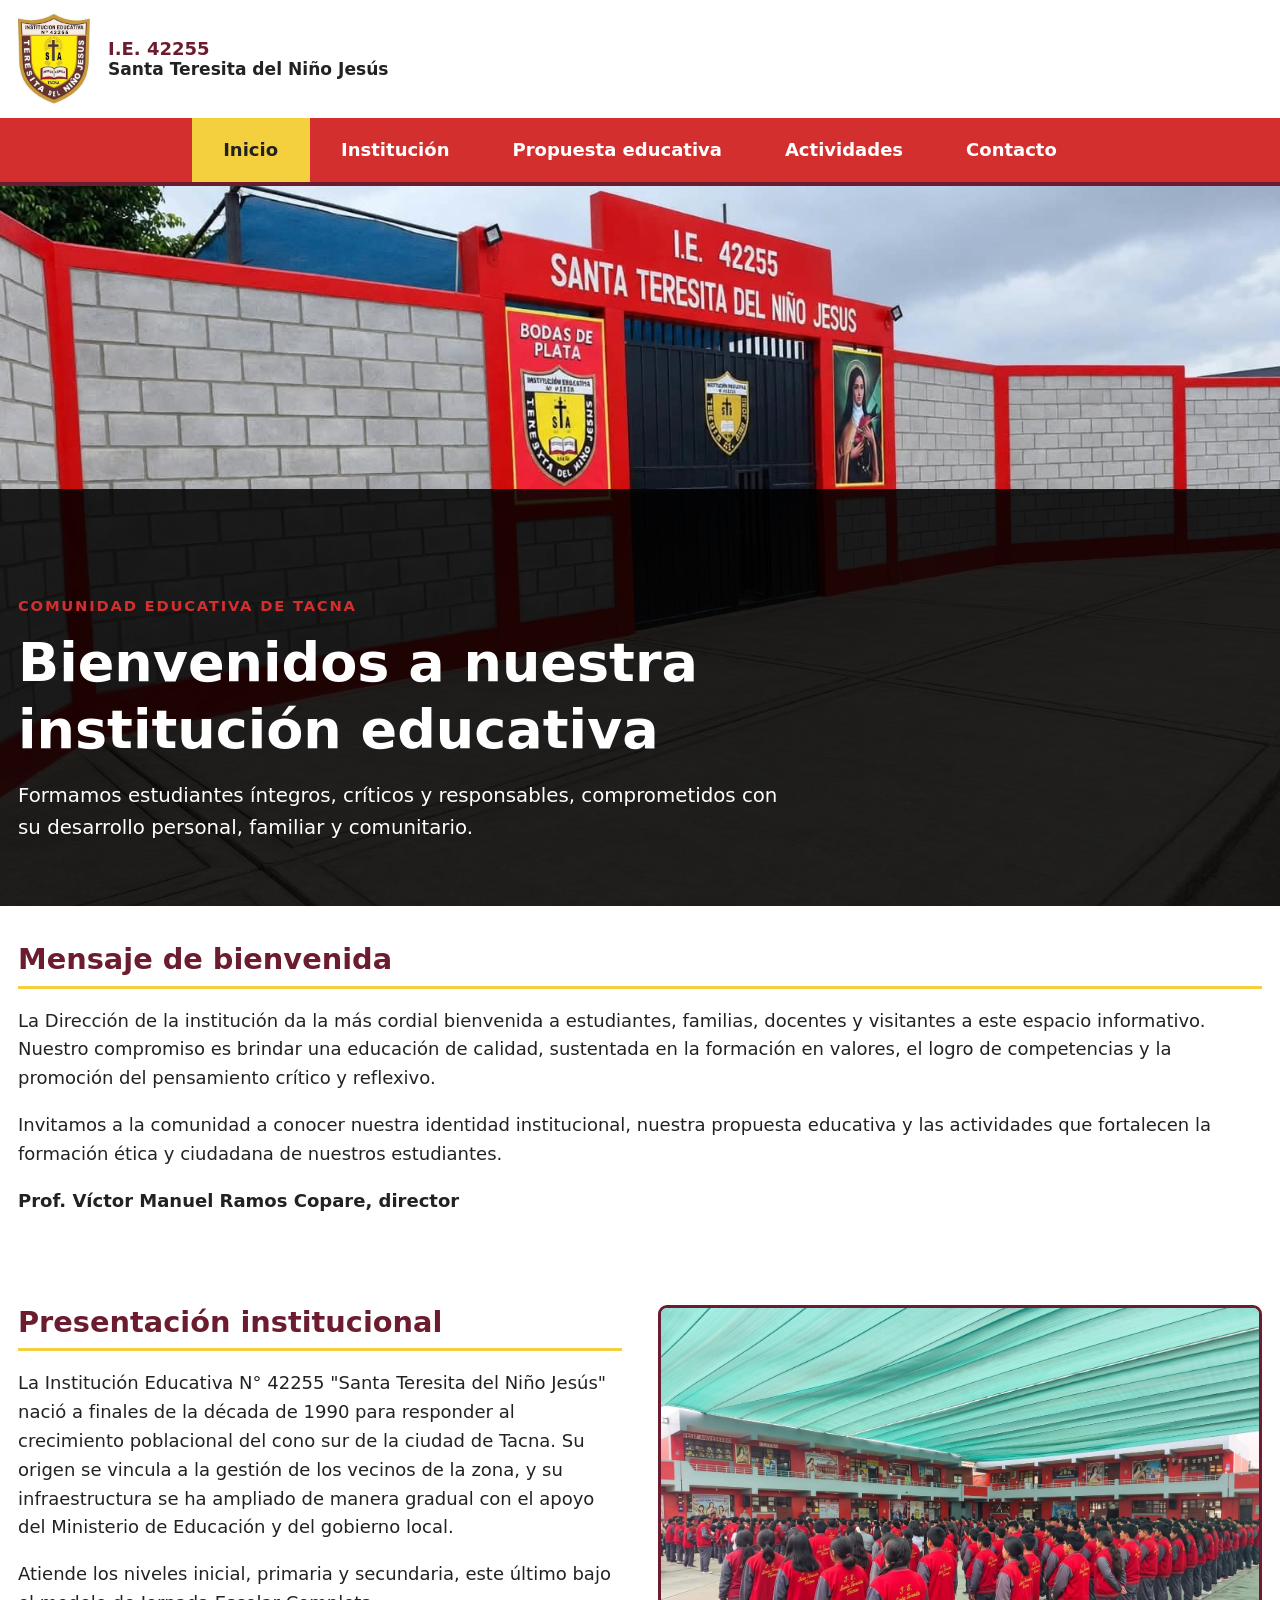
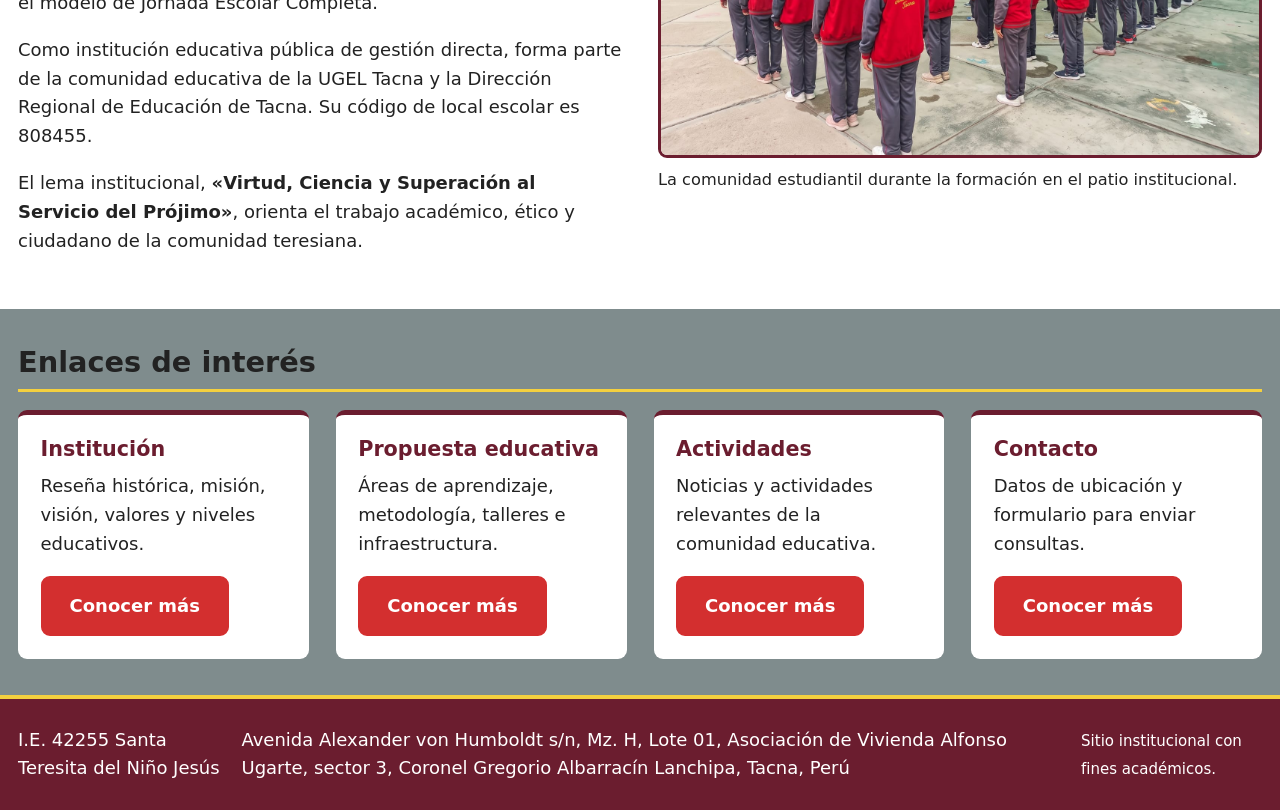
<file: index.html>
<!DOCTYPE html>
<html lang="es">
<head>
  <meta charset="utf-8">
  <meta name="viewport" content="width=device-width, initial-scale=1">
  <meta name="description" content="I.E. 42255 Santa Teresita del Niño Jesús">
  <title>I.E. 42255 Santa Teresita del Niño Jesús</title>
  <link rel="stylesheet" href="estilo.css">
</head>
<body>
  <a class="enlace-salto" href="#contenido">Saltar al contenido principal</a>
  <header class="cabecera">
    <div class="marca">
      <img src="img/insignia.jpg" alt="Insignia de la I.E. 42255 Santa Teresita del Niño Jesús" width="64" height="64">
      <p class="nombre-sitio">I.E. 42255 <span>Santa Teresita del Niño Jesús</span></p>
    </div>
    <nav aria-label="Navegación principal">
      <ul class="menu">
        <li><a href="index.html" aria-current="page">Inicio</a></li>
        <li><a href="institucion.html">Institución</a></li>
        <li><a href="propuesta.html">Propuesta educativa</a></li>
        <li><a href="actividades.html">Actividades</a></li>
        <li><a href="contacto.html">Contacto</a></li>
      </ul>
    </nav>
  </header>
  <main id="contenido">
    <section class="hero-institucional" aria-labelledby="titulo-bienvenida">
      <div class="hero-institucional__contenido">
        <p class="hero-institucional__subtitulo">COMUNIDAD EDUCATIVA DE TACNA</p>
        <h1 id="titulo-bienvenida">Bienvenidos a nuestra institución educativa</h1>
        <p class="hero-institucional__descripcion">Formamos estudiantes íntegros, críticos y responsables, comprometidos con su desarrollo personal, familiar y comunitario.</p>
      </div>
    </section>

    <section class="contenedor" aria-labelledby="titulo-mensaje">
      <h2 id="titulo-mensaje">Mensaje de bienvenida</h2>
      <p>La Dirección de la institución da la más cordial bienvenida a estudiantes, familias, docentes y visitantes a este espacio informativo. Nuestro compromiso es brindar una educación de calidad, sustentada en la formación en valores, el logro de competencias y la promoción del pensamiento crítico y reflexivo.</p>
      <p>Invitamos a la comunidad a conocer nuestra identidad institucional, nuestra propuesta educativa y las actividades que fortalecen la formación ética y ciudadana de nuestros estudiantes.</p>
      <p><strong>Prof. Víctor Manuel Ramos Copare, director</strong></p>
    </section>

    <section class="contenedor dos-columnas" aria-labelledby="titulo-presentacion">
      <article>
        <h2 id="titulo-presentacion">Presentación institucional</h2>
        <p>La Institución Educativa N° 42255 "Santa Teresita del Niño Jesús" nació a finales de la década de 1990 para responder al crecimiento poblacional del cono sur de la ciudad de Tacna. Su origen se vincula a la gestión de los vecinos de la zona, y su infraestructura se ha ampliado de manera gradual con el apoyo del Ministerio de Educación y del gobierno local.</p>
        <p>Atiende los niveles inicial, primaria y secundaria, este último bajo el modelo de Jornada Escolar Completa.</p>
        <p>Como institución educativa pública de gestión directa, forma parte de la comunidad educativa de la UGEL Tacna y la Dirección Regional de Educación de Tacna. Su código de local escolar es 808455.</p>
        <p>El lema institucional, <strong>«Virtud, Ciencia y Superación al Servicio del Prójimo»</strong>, orienta el trabajo académico, ético y ciudadano de la comunidad teresiana.</p>
      </article>
      <figure>
        <img src="img/estudiantes-formacion-patio.jpg" alt="Estudiantes de la institución en formación general en el patio escolar">
        <figcaption>La comunidad estudiantil durante la formación en el patio institucional.</figcaption>
      </figure>
    </section>

    <section class="seccion-alterna" aria-labelledby="titulo-accesos">
      <div class="contenedor">
        <h2 id="titulo-accesos">Enlaces de interés</h2>
        <div class="tarjetas">
          <article class="tarjeta">
            <h3>Institución</h3>
            <p>Reseña histórica, misión, visión, valores y niveles educativos.</p>
            <a class="boton" href="institucion.html">Conocer más</a>
          </article>
          <article class="tarjeta">
            <h3>Propuesta educativa</h3>
            <p>Áreas de aprendizaje, metodología, talleres e infraestructura.</p>
            <a class="boton" href="propuesta.html">Conocer más</a>
          </article>
          <article class="tarjeta">
            <h3>Actividades</h3>
            <p>Noticias y actividades relevantes de la comunidad educativa.</p>
            <a class="boton" href="actividades.html">Conocer más</a>
          </article>
          <article class="tarjeta">
            <h3>Contacto</h3>
            <p>Datos de ubicación y formulario para enviar consultas.</p>
            <a class="boton" href="contacto.html">Conocer más</a>
          </article>
        </div>
      </div>
    </section>
  </main>
  <footer class="pie">
    <div class="pie-contenido">
      <p>I.E. 42255 Santa Teresita del Niño Jesús</p>
      <address>Avenida Alexander von Humboldt s/n, Mz. H, Lote 01, Asociación de Vivienda Alfonso Ugarte, sector 3, Coronel Gregorio Albarracín Lanchipa, Tacna, Perú</address>
      <p><small>Sitio institucional con fines académicos.</small></p>
    </div>
  </footer>
</body>
</html>
</file>
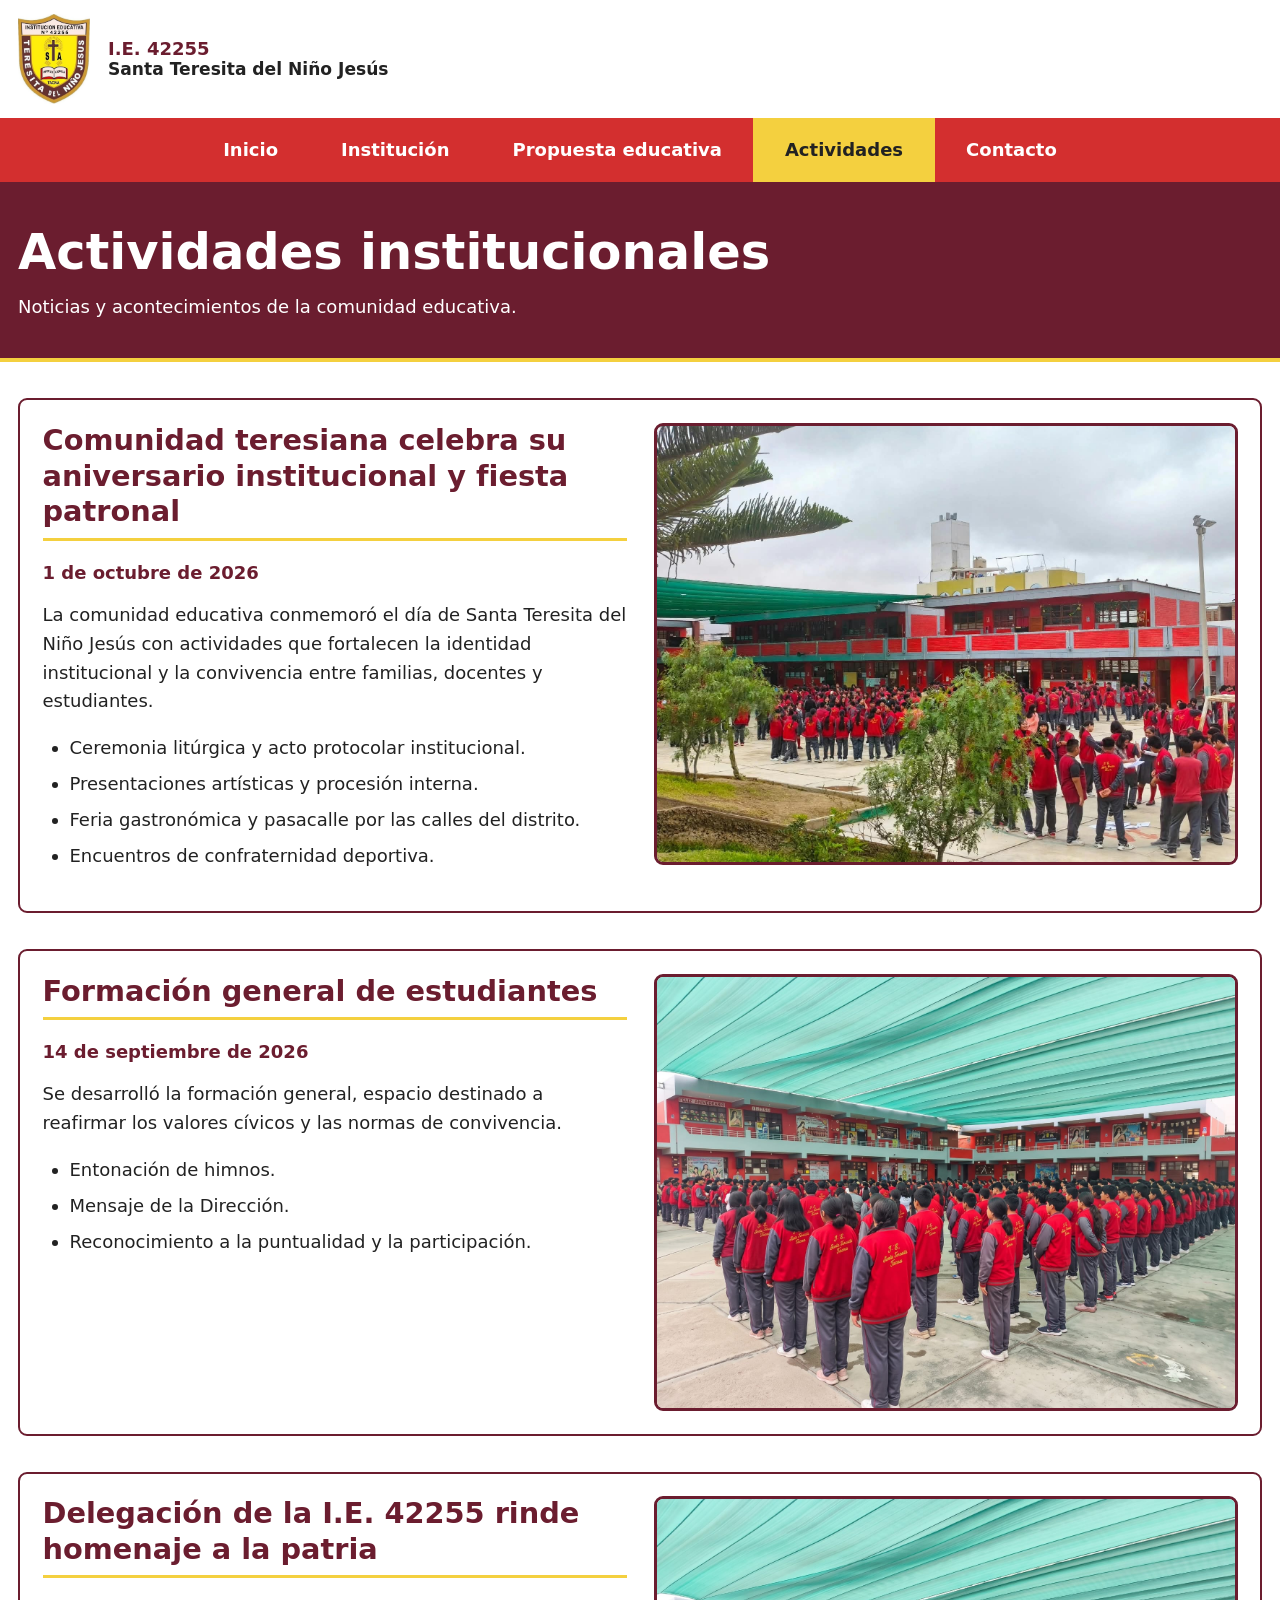
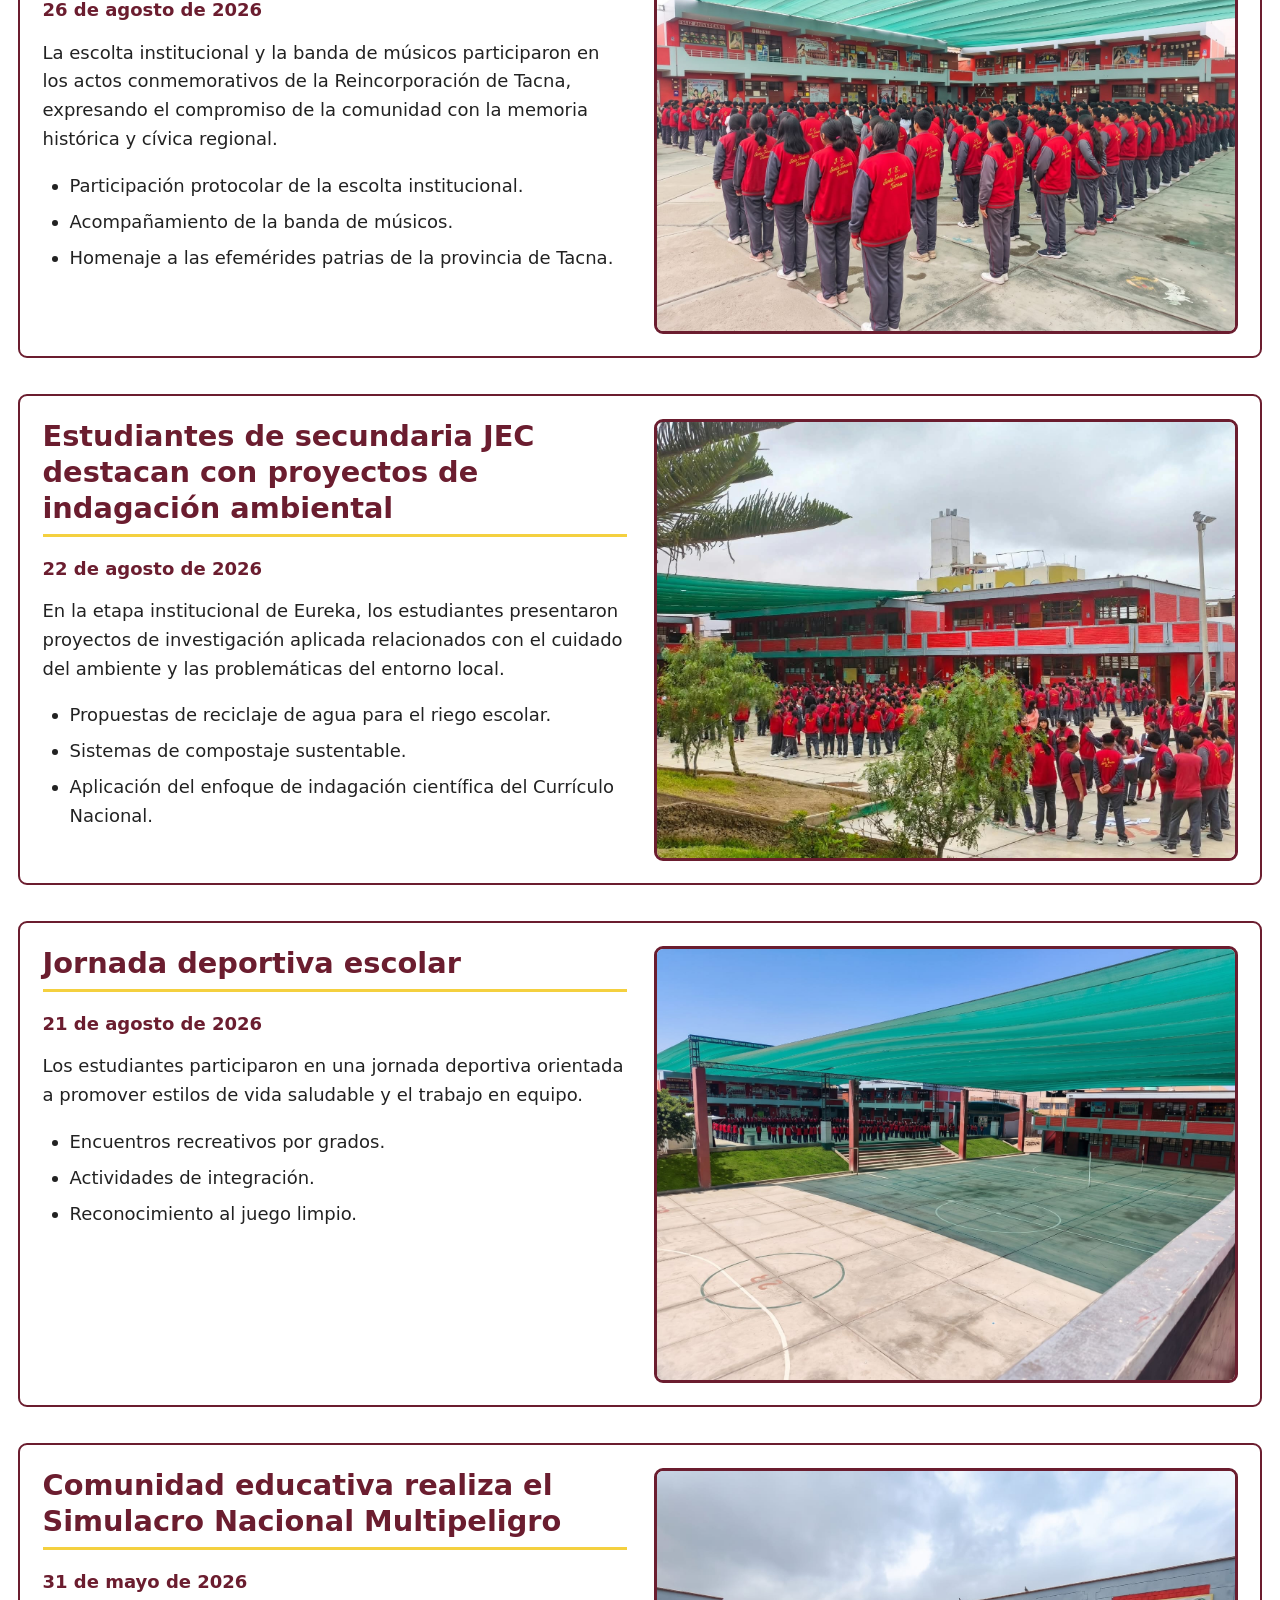
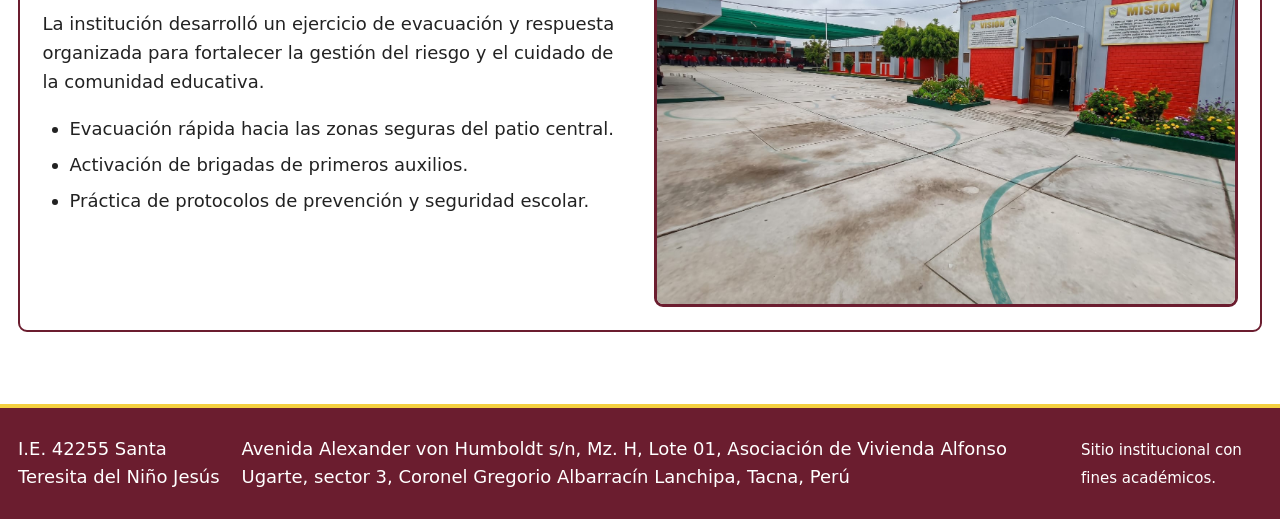
<file: actividades.html>
<!DOCTYPE html>
<html lang="es">
<head>
  <meta charset="utf-8">
  <meta name="viewport" content="width=device-width, initial-scale=1">
  <meta name="description" content="Noticias y actividades de la comunidad educativa de la I.E. 42255.">
  <title>I.E. 42255 Santa Teresita del Niño Jesús</title>
  <link rel="stylesheet" href="estilo.css">
</head>
<body>
  <a class="enlace-salto" href="#contenido">Saltar al contenido principal</a>
  <header class="cabecera">
    <div class="marca">
      <img src="img/insignia.jpg" alt="Insignia de la I.E. 42255 Santa Teresita del Niño Jesús" width="64" height="64">
      <p class="nombre-sitio">I.E. 42255 <span>Santa Teresita del Niño Jesús</span></p>
    </div>
    <nav aria-label="Navegación principal">
      <ul class="menu">
        <li><a href="index.html">Inicio</a></li>
        <li><a href="institucion.html">Institución</a></li>
        <li><a href="propuesta.html">Propuesta educativa</a></li>
        <li><a href="actividades.html" aria-current="page">Actividades</a></li>
        <li><a href="contacto.html">Contacto</a></li>
      </ul>
    </nav>
  </header>
  <main id="contenido">
    <section class="titulo-pagina">
      <div class="contenedor">
        <h1>Actividades institucionales</h1>
        <p>Noticias y acontecimientos de la comunidad educativa.</p>
      </div>
    </section>

    <div class="contenedor">
      <article class="noticia">
        <div>
          <h2>Comunidad teresiana celebra su aniversario institucional y fiesta patronal</h2>
          <time datetime="2026-10-01">1 de octubre de 2026</time>
          <p>La comunidad educativa conmemoró el día de Santa Teresita del Niño Jesús con actividades que fortalecen la identidad institucional y la convivencia entre familias, docentes y estudiantes.</p>
          <ul>
            <li>Ceremonia litúrgica y acto protocolar institucional.</li>
            <li>Presentaciones artísticas y procesión interna.</li>
            <li>Feria gastronómica y pasacalle por las calles del distrito.</li>
            <li>Encuentros de confraternidad deportiva.</li>
          </ul>
        </div>
        <img src="img/actividad-alumnos-patio.jpg" alt="Alumnos participando en una actividad institucional en el patio">
      </article>

      <article class="noticia">
        <div>
          <h2>Formación general de estudiantes</h2>
          <time datetime="2026-09-14">14 de septiembre de 2026</time>
          <p>Se desarrolló la formación general, espacio destinado a reafirmar los valores cívicos y las normas de convivencia.</p>
          <ul>
            <li>Entonación de himnos.</li>
            <li>Mensaje de la Dirección.</li>
            <li>Reconocimiento a la puntualidad y la participación.</li>
          </ul>
        </div>
        <img src="img/estudiantes-formacion-patio.jpg" alt="Estudiantes alineados en formación general en el patio escolar">
      </article>

      <article class="noticia">
        <div>
          <h2>Delegación de la I.E. 42255 rinde homenaje a la patria</h2>
          <time datetime="2026-08-26">26 de agosto de 2026</time>
          <p>La escolta institucional y la banda de músicos participaron en los actos conmemorativos de la Reincorporación de Tacna, expresando el compromiso de la comunidad con la memoria histórica y cívica regional.</p>
          <ul>
            <li>Participación protocolar de la escolta institucional.</li>
            <li>Acompañamiento de la banda de músicos.</li>
            <li>Homenaje a las efemérides patrias de la provincia de Tacna.</li>
          </ul>
        </div>
        <img src="img/estudiantes-formacion-patio.jpg" alt="Estudiantes de la institución durante una formación cívica en el patio escolar">
      </article>

      <article class="noticia">
        <div>
          <h2>Estudiantes de secundaria JEC destacan con proyectos de indagación ambiental</h2>
          <time datetime="2026-08-22">22 de agosto de 2026</time>
          <p>En la etapa institucional de Eureka, los estudiantes presentaron proyectos de investigación aplicada relacionados con el cuidado del ambiente y las problemáticas del entorno local.</p>
          <ul>
            <li>Propuestas de reciclaje de agua para el riego escolar.</li>
            <li>Sistemas de compostaje sustentable.</li>
            <li>Aplicación del enfoque de indagación científica del Currículo Nacional.</li>
          </ul>
        </div>
        <img src="img/actividad-alumnos-patio.jpg" alt="Estudiantes participando en una actividad formativa de la institución">
      </article>

      <article class="noticia">
        <div>
          <h2>Jornada deportiva escolar</h2>
          <time datetime="2026-08-21">21 de agosto de 2026</time>
          <p>Los estudiantes participaron en una jornada deportiva orientada a promover estilos de vida saludable y el trabajo en equipo.</p>
          <ul>
            <li>Encuentros recreativos por grados.</li>
            <li>Actividades de integración.</li>
            <li>Reconocimiento al juego limpio.</li>
          </ul>
        </div>
        <img src="img/cancha-deportiva.jpg" alt="Cancha deportiva donde se desarrolló la jornada escolar">
      </article>

      <article class="noticia">
        <div>
          <h2>Comunidad educativa realiza el Simulacro Nacional Multipeligro</h2>
          <time datetime="2026-05-31">31 de mayo de 2026</time>
          <p>La institución desarrolló un ejercicio de evacuación y respuesta organizada para fortalecer la gestión del riesgo y el cuidado de la comunidad educativa.</p>
          <ul>
            <li>Evacuación rápida hacia las zonas seguras del patio central.</li>
            <li>Activación de brigadas de primeros auxilios.</li>
            <li>Práctica de protocolos de prevención y seguridad escolar.</li>
          </ul>
        </div>
        <img src="img/patio-mision-vision.jpg" alt="Patio institucional utilizado como zona segura durante actividades escolares">
      </article>
    </div>
  </main>
  <footer class="pie">
    <div class="pie-contenido">
      <p>I.E. 42255 Santa Teresita del Niño Jesús</p>
      <address>Avenida Alexander von Humboldt s/n, Mz. H, Lote 01, Asociación de Vivienda Alfonso Ugarte, sector 3, Coronel Gregorio Albarracín Lanchipa, Tacna, Perú</address>
      <p><small>Sitio institucional con fines académicos.</small></p>
    </div>
  </footer>
</body>
</html>
</file>
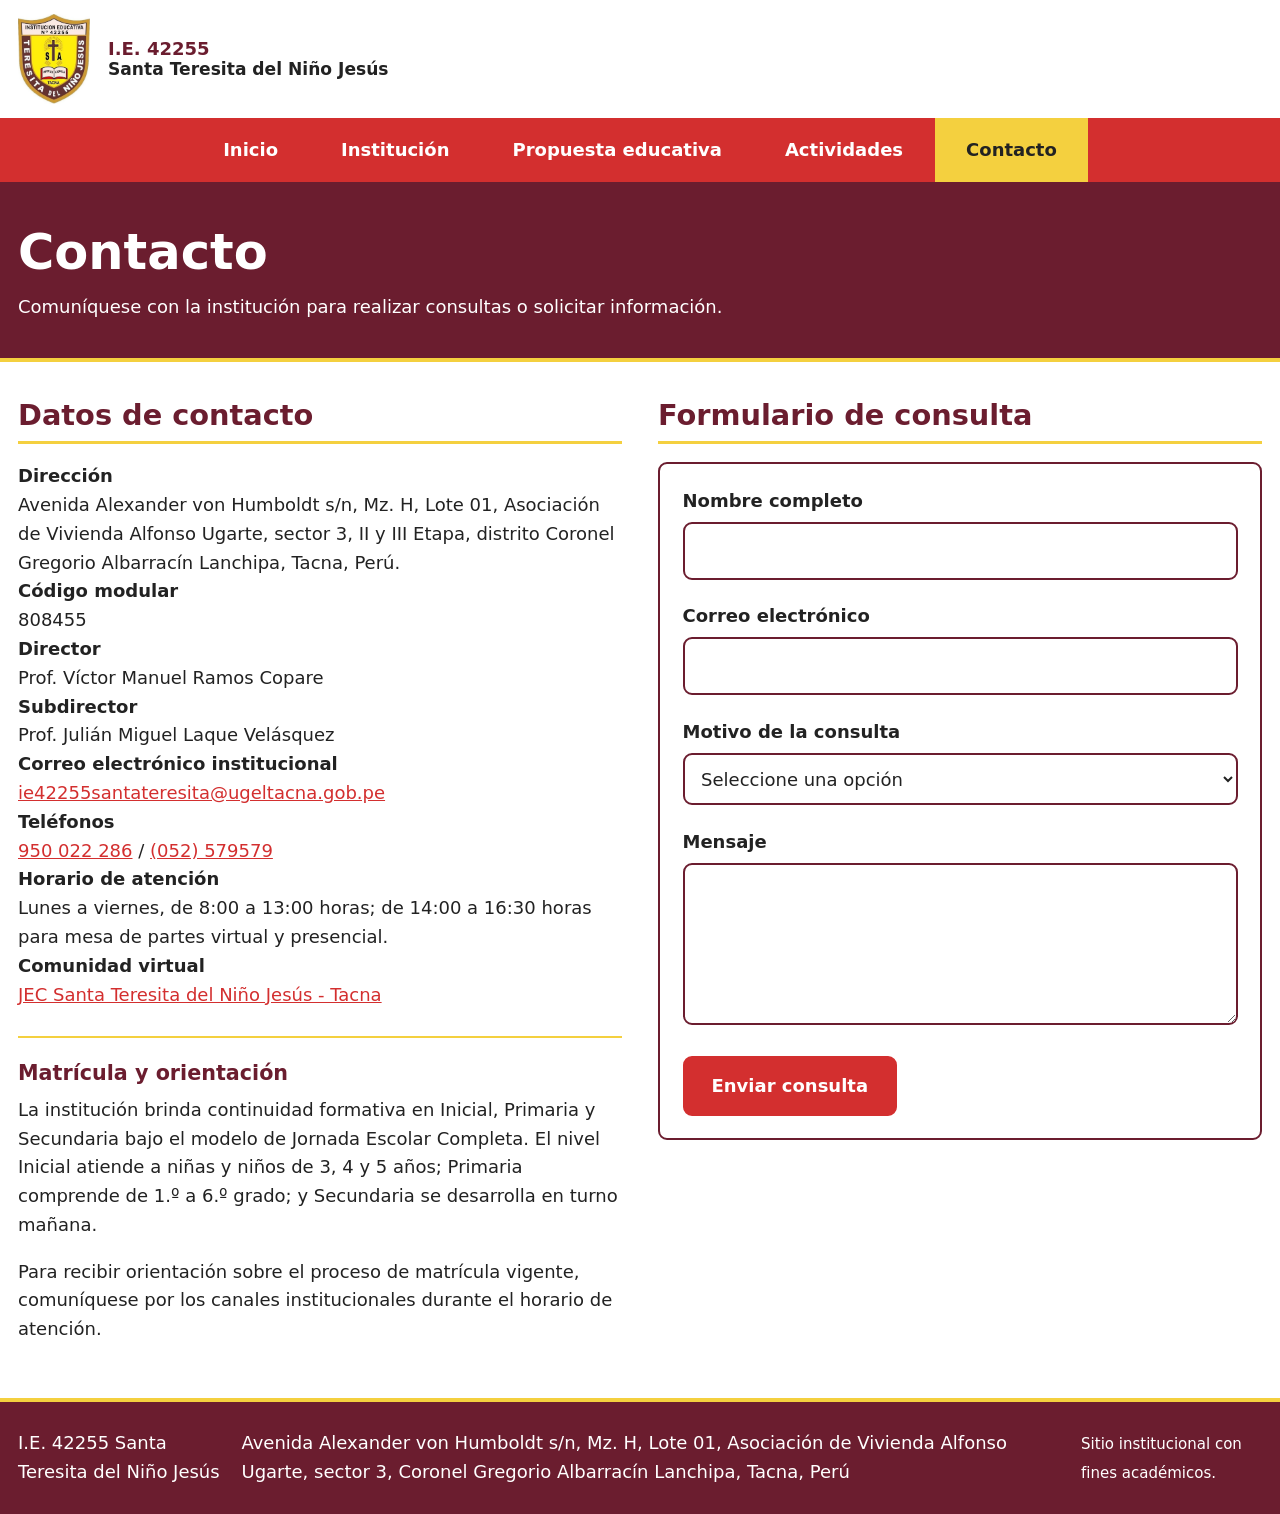
<file: contacto.html>
<!DOCTYPE html>
<html lang="es">
<head>
  <meta charset="utf-8">
  <meta name="viewport" content="width=device-width, initial-scale=1">
  <meta name="description" content="Datos de contacto y formulario de consultas de la I.E. 42255.">
  <title>I.E. 42255 Santa Teresita del Niño Jesús</title>
  <link rel="stylesheet" href="estilo.css">
</head>
<body>
  <a class="enlace-salto" href="#contenido">Saltar al contenido principal</a>
  <header class="cabecera">
    <div class="marca">
      <img src="img/insignia.jpg" alt="Insignia de la I.E. 42255 Santa Teresita del Niño Jesús" width="64" height="64">
      <p class="nombre-sitio">I.E. 42255 <span>Santa Teresita del Niño Jesús</span></p>
    </div>
    <nav aria-label="Navegación principal">
      <ul class="menu">
        <li><a href="index.html">Inicio</a></li>
        <li><a href="institucion.html">Institución</a></li>
        <li><a href="propuesta.html">Propuesta educativa</a></li>
        <li><a href="actividades.html">Actividades</a></li>
        <li><a href="contacto.html" aria-current="page">Contacto</a></li>
      </ul>
    </nav>
  </header>
  <main id="contenido">
    <section class="titulo-pagina">
      <div class="contenedor">
        <h1>Contacto</h1>
        <p>Comuníquese con la institución para realizar consultas o solicitar información.</p>
      </div>
    </section>

    <div class="contenedor dos-columnas">
      <section aria-labelledby="titulo-datos-contacto">
        <h2 id="titulo-datos-contacto">Datos de contacto</h2>
        <dl>
          <dt><strong>Dirección</strong></dt>
          <dd>Avenida Alexander von Humboldt s/n, Mz. H, Lote 01, Asociación de Vivienda Alfonso Ugarte, sector 3, II y III Etapa, distrito Coronel Gregorio Albarracín Lanchipa, Tacna, Perú.</dd>
          <dt><strong>Código modular</strong></dt>
          <dd>808455</dd>
          <dt><strong>Director</strong></dt>
          <dd>Prof. Víctor Manuel Ramos Copare</dd>
          <dt><strong>Subdirector</strong></dt>
          <dd>Prof. Julián Miguel Laque Velásquez</dd>
          <dt><strong>Correo electrónico institucional</strong></dt>
          <dd><a href="mailto:ie42255santateresita@ugeltacna.gob.pe">ie42255santateresita@ugeltacna.gob.pe</a></dd>
          <dt><strong>Teléfonos</strong></dt>
          <dd><a href="tel:+51950022286">950 022 286</a> / <a href="tel:+5152579579">(052) 579579</a></dd>
          <dt><strong>Horario de atención</strong></dt>
          <dd>Lunes a viernes, de 8:00 a 13:00 horas; de 14:00 a 16:30 horas para mesa de partes virtual y presencial.</dd>
          <dt><strong>Comunidad virtual</strong></dt>
          <dd><a href="https://www.facebook.com/JECSANTATERESITATACNA">JEC Santa Teresita del Niño Jesús - Tacna</a></dd>
        </dl>
        <section class="orientacion-matricula" aria-labelledby="titulo-matricula">
          <h3 id="titulo-matricula">Matrícula y orientación</h3>
          <p>La institución brinda continuidad formativa en Inicial, Primaria y Secundaria bajo el modelo de Jornada Escolar Completa. El nivel Inicial atiende a niñas y niños de 3, 4 y 5 años; Primaria comprende de 1.º a 6.º grado; y Secundaria se desarrolla en turno mañana.</p>
          <p>Para recibir orientación sobre el proceso de matrícula vigente, comuníquese por los canales institucionales durante el horario de atención.</p>
        </section>
      </section>

      <section aria-labelledby="titulo-formulario">
        <h2 id="titulo-formulario">Formulario de consulta</h2>
        <form class="formulario" action="mailto:ie42255santateresita@ugeltacna.gob.pe" method="post" enctype="text/plain">
          <div class="campo">
            <label for="nombre">Nombre completo</label>
            <input type="text" id="nombre" name="nombre" required minlength="3" maxlength="60" pattern="[A-Za-zÁÉÍÓÚÜáéíóúüÑñ ]{3,60}" title="Ingrese solo letras y espacios, entre 3 y 60 caracteres." autocomplete="name">
          </div>
          <div class="campo">
            <label for="correo">Correo electrónico</label>
            <input type="email" id="correo" name="correo" required autocomplete="email">
          </div>
          <div class="campo">
            <label for="motivo">Motivo de la consulta</label>
            <select id="motivo" name="motivo" required>
              <option value="">Seleccione una opción</option>
              <option value="informacion">Información general</option>
              <option value="matricula">Proceso de matrícula</option>
              <option value="academico">Consulta académica</option>
              <option value="otro">Otro motivo</option>
            </select>
          </div>
          <div class="campo">
            <label for="mensaje">Mensaje</label>
            <textarea id="mensaje" name="mensaje" required minlength="10" maxlength="500"></textarea>
          </div>
          <button type="submit">Enviar consulta</button>
        </form>
      </section>
    </div>
  </main>
  <footer class="pie">
    <div class="pie-contenido">
      <p>I.E. 42255 Santa Teresita del Niño Jesús</p>
      <address>Avenida Alexander von Humboldt s/n, Mz. H, Lote 01, Asociación de Vivienda Alfonso Ugarte, sector 3, Coronel Gregorio Albarracín Lanchipa, Tacna, Perú</address>
      <p><small>Sitio institucional con fines académicos.</small></p>
    </div>
  </footer>
</body>
</html>
</file>
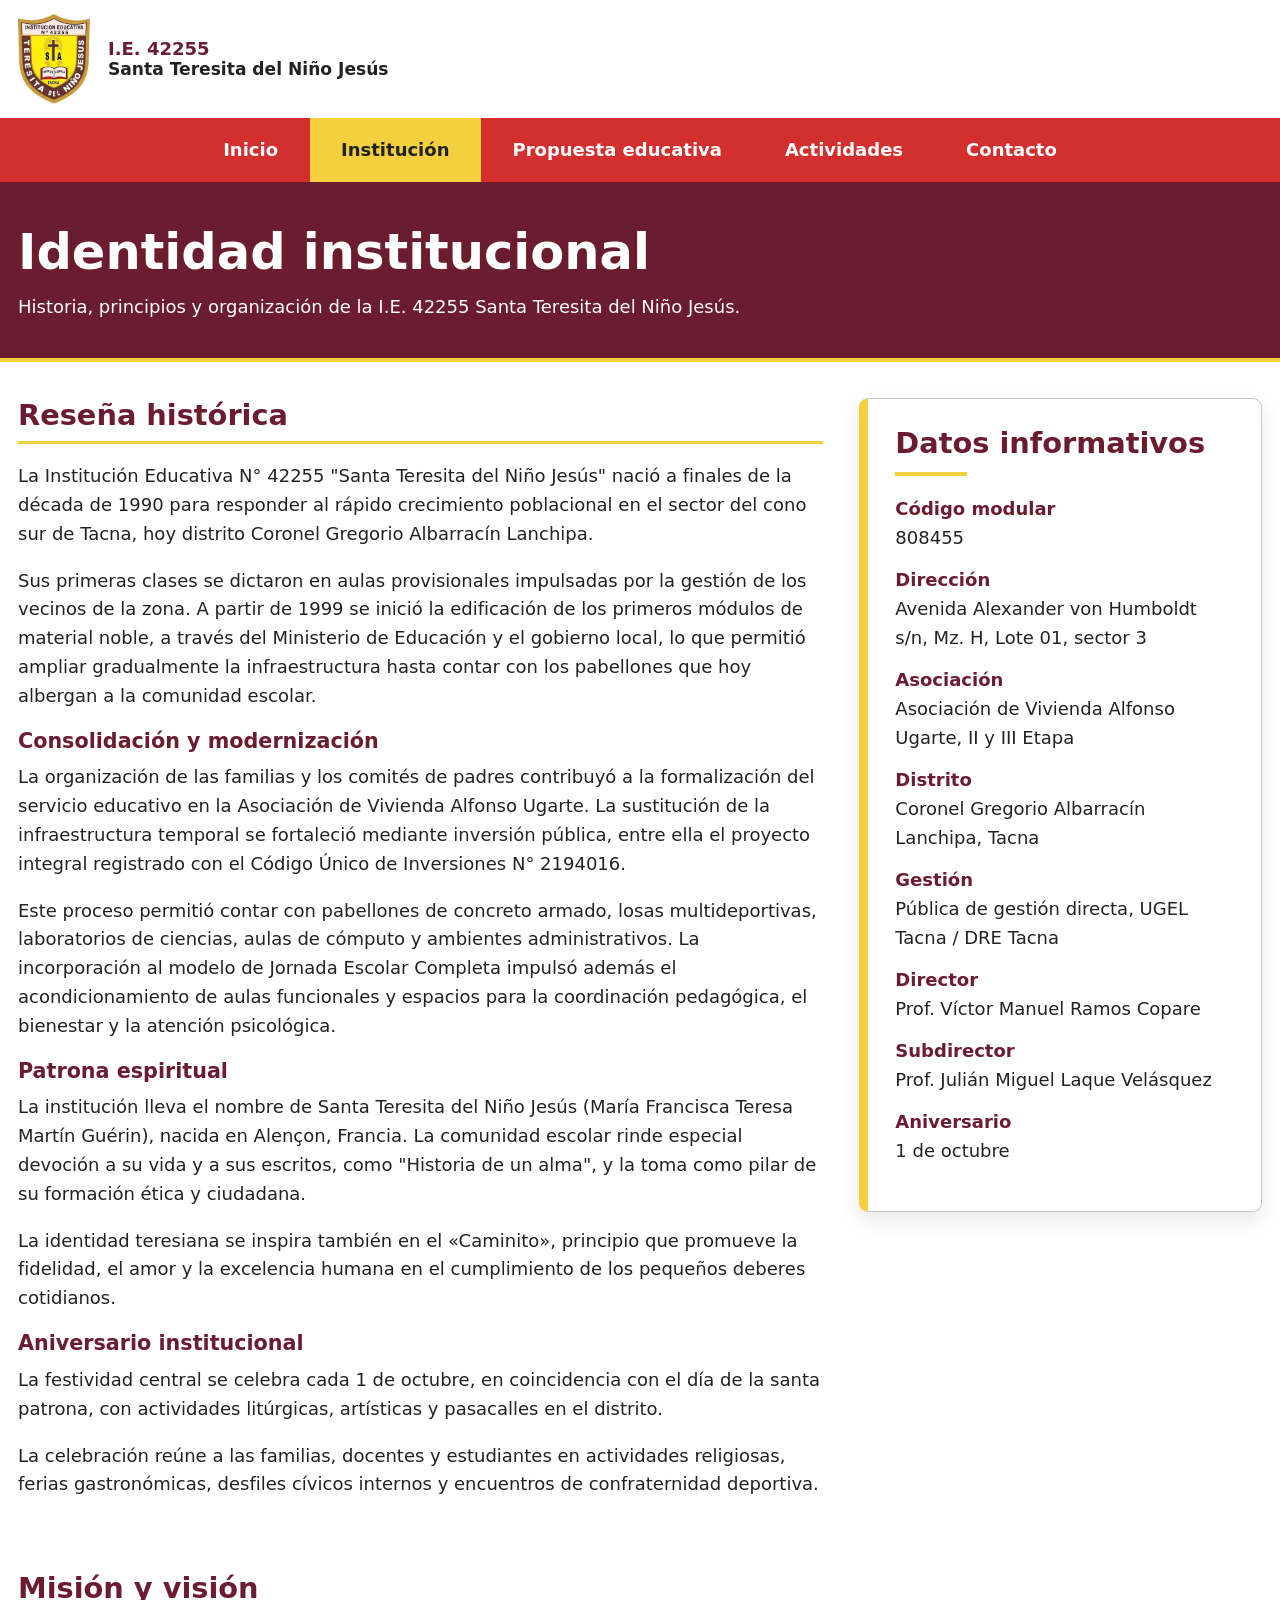
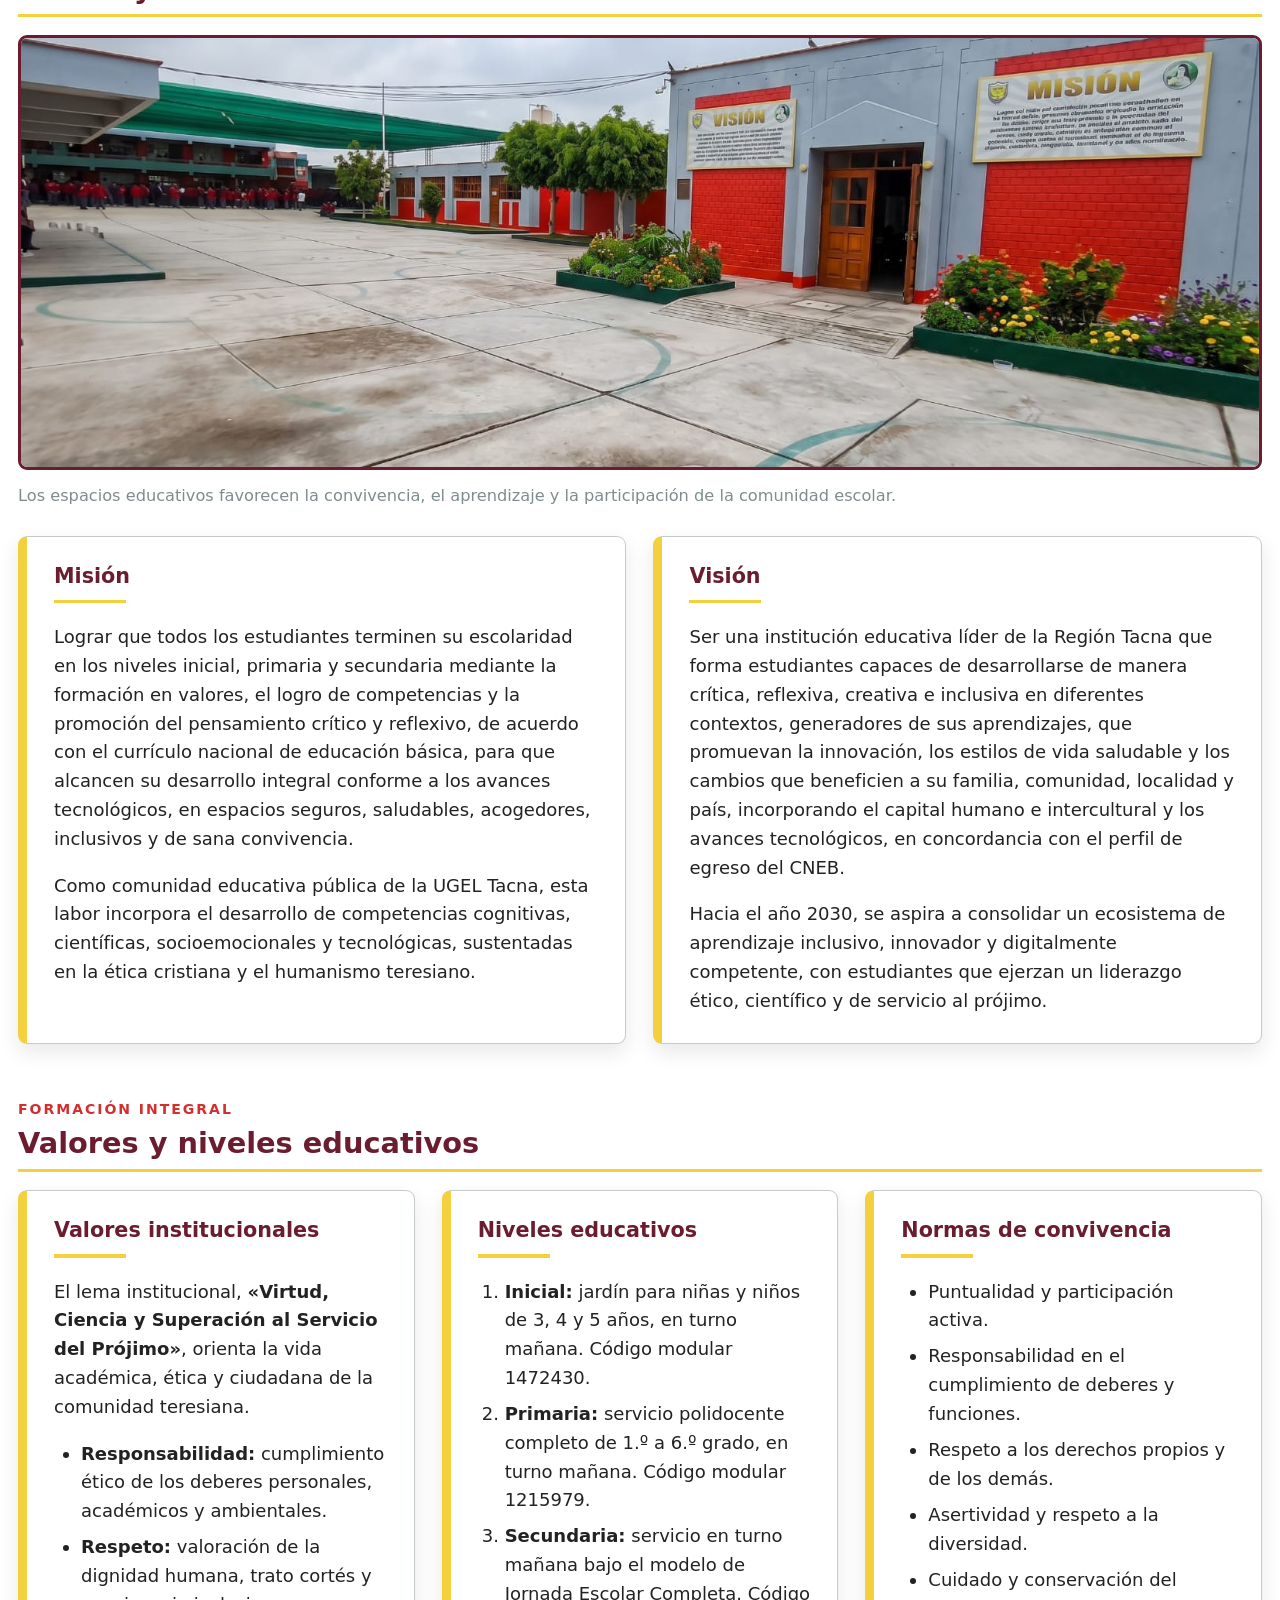
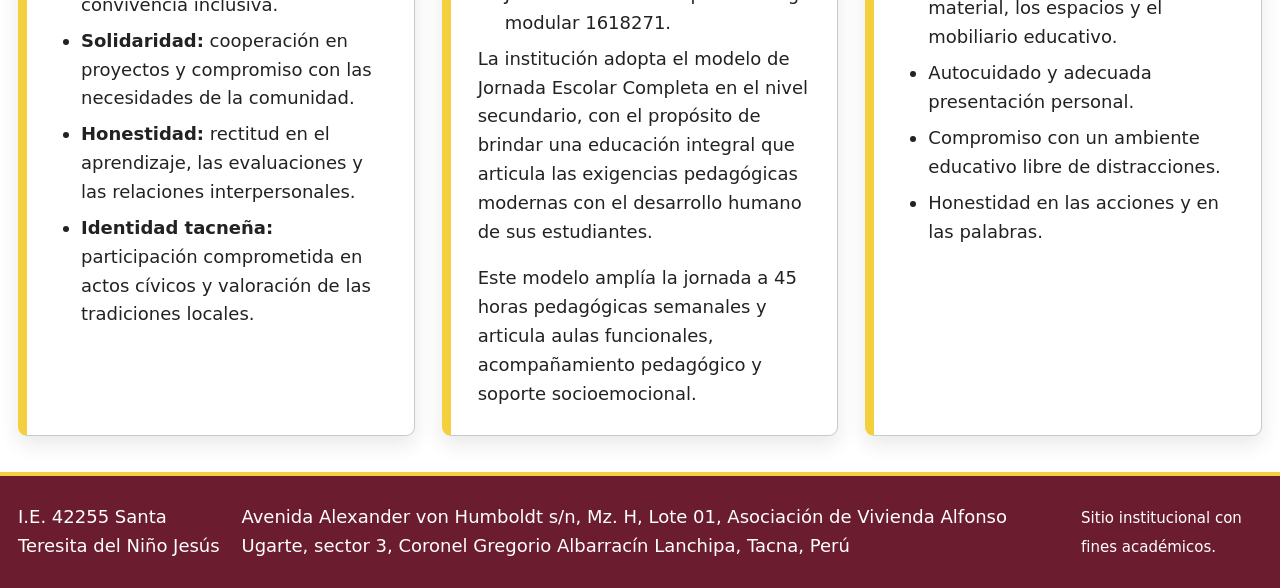
<file: institucion.html>
<!DOCTYPE html>
<html lang="es">
<head>
  <meta charset="utf-8">
  <meta name="viewport" content="width=device-width, initial-scale=1">
  <meta name="description" content="Reseña histórica, misión, visión, valores y niveles educativos de la I.E. 42255.">
  <title>I.E. 42255 Santa Teresita del Niño Jesús</title>
  <link rel="stylesheet" href="estilo.css">
</head>
<body>
  <a class="enlace-salto" href="#contenido">Saltar al contenido principal</a>
  <header class="cabecera">
    <div class="marca">
      <img src="img/insignia.jpg" alt="Insignia de la I.E. 42255 Santa Teresita del Niño Jesús" width="64" height="64">
      <p class="nombre-sitio">I.E. 42255 <span>Santa Teresita del Niño Jesús</span></p>
    </div>
    <nav aria-label="Navegación principal">
      <ul class="menu">
        <li><a href="index.html">Inicio</a></li>
        <li><a href="institucion.html" aria-current="page">Institución</a></li>
        <li><a href="propuesta.html">Propuesta educativa</a></li>
        <li><a href="actividades.html">Actividades</a></li>
        <li><a href="contacto.html">Contacto</a></li>
      </ul>
    </nav>
  </header>
  <main id="contenido">
    <section class="titulo-pagina">
      <div class="contenedor">
        <h1>Identidad institucional</h1>
        <p>Historia, principios y organización de la I.E. 42255 Santa Teresita del Niño Jesús.</p>
      </div>
    </section>

    <div class="contenedor disposicion-aside">
      <div class="columna-principal">
        <section class="bloque-resena" aria-labelledby="titulo-resena">
          <h2 id="titulo-resena">Reseña histórica</h2>
          <article>
            <p>La Institución Educativa N° 42255 "Santa Teresita del Niño Jesús" nació a finales de la década de 1990 para responder al rápido crecimiento poblacional en el sector del cono sur de Tacna, hoy distrito Coronel Gregorio Albarracín Lanchipa.</p>
            <p>Sus primeras clases se dictaron en aulas provisionales impulsadas por la gestión de los vecinos de la zona. A partir de 1999 se inició la edificación de los primeros módulos de material noble, a través del Ministerio de Educación y el gobierno local, lo que permitió ampliar gradualmente la infraestructura hasta contar con los pabellones que hoy albergan a la comunidad escolar.</p>
          </article>
          <article>
            <h3>Consolidación y modernización</h3>
            <p>La organización de las familias y los comités de padres contribuyó a la formalización del servicio educativo en la Asociación de Vivienda Alfonso Ugarte. La sustitución de la infraestructura temporal se fortaleció mediante inversión pública, entre ella el proyecto integral registrado con el Código Único de Inversiones N° 2194016.</p>
            <p>Este proceso permitió contar con pabellones de concreto armado, losas multideportivas, laboratorios de ciencias, aulas de cómputo y ambientes administrativos. La incorporación al modelo de Jornada Escolar Completa impulsó además el acondicionamiento de aulas funcionales y espacios para la coordinación pedagógica, el bienestar y la atención psicológica.</p>
          </article>
          <article>
            <h3>Patrona espiritual</h3>
            <p>La institución lleva el nombre de Santa Teresita del Niño Jesús (María Francisca Teresa Martín Guérin), nacida en Alençon, Francia. La comunidad escolar rinde especial devoción a su vida y a sus escritos, como "Historia de un alma", y la toma como pilar de su formación ética y ciudadana.</p>
            <p>La identidad teresiana se inspira también en el «Caminito», principio que promueve la fidelidad, el amor y la excelencia humana en el cumplimiento de los pequeños deberes cotidianos.</p>
          </article>
          <article>
            <h3>Aniversario institucional</h3>
            <p>La festividad central se celebra cada 1 de octubre, en coincidencia con el día de la santa patrona, con actividades litúrgicas, artísticas y pasacalles en el distrito.</p>
            <p>La celebración reúne a las familias, docentes y estudiantes en actividades religiosas, ferias gastronómicas, desfiles cívicos internos y encuentros de confraternidad deportiva.</p>
          </article>
        </section>

        <section class="bloque-mision-vision" aria-labelledby="titulo-mision-vision">
          <h2 id="titulo-mision-vision">Misión y visión</h2>
          <div class="mision-vision-contenido">
            <figure class="mision-vision-imagen">
              <img src="img/patio-mision-vision.jpg" alt="Patio principal de la institución educativa, espacio de encuentro de la comunidad escolar">
              <figcaption>Los espacios educativos favorecen la convivencia, el aprendizaje y la participación de la comunidad escolar.</figcaption>
            </figure>
            <div class="tarjetas-mision-vision">
              <article class="tarjeta-institucional">
                <h3>Misión</h3>
                <p>Lograr que todos los estudiantes terminen su escolaridad en los niveles inicial, primaria y secundaria mediante la formación en valores, el logro de competencias y la promoción del pensamiento crítico y reflexivo, de acuerdo con el currículo nacional de educación básica, para que alcancen su desarrollo integral conforme a los avances tecnológicos, en espacios seguros, saludables, acogedores, inclusivos y de sana convivencia.</p>
                <p>Como comunidad educativa pública de la UGEL Tacna, esta labor incorpora el desarrollo de competencias cognitivas, científicas, socioemocionales y tecnológicas, sustentadas en la ética cristiana y el humanismo teresiano.</p>
              </article>
              <article class="tarjeta-institucional">
                <h3>Visión</h3>
                <p>Ser una institución educativa líder de la Región Tacna que forma estudiantes capaces de desarrollarse de manera crítica, reflexiva, creativa e inclusiva en diferentes contextos, generadores de sus aprendizajes, que promuevan la innovación, los estilos de vida saludable y los cambios que beneficien a su familia, comunidad, localidad y país, incorporando el capital humano e intercultural y los avances tecnológicos, en concordancia con el perfil de egreso del CNEB.</p>
                <p>Hacia el año 2030, se aspira a consolidar un ecosistema de aprendizaje inclusivo, innovador y digitalmente competente, con estudiantes que ejerzan un liderazgo ético, científico y de servicio al prójimo.</p>
              </article>
            </div>
          </div>
        </section>

        <section class="formacion-integral" aria-labelledby="titulo-formacion-integral">
          <p class="etiqueta-formacion">FORMACIÓN INTEGRAL</p>
          <h2 id="titulo-formacion-integral">Valores y niveles educativos</h2>
          <div class="valores-niveles-contenido">
            <article class="tarjeta-institucional">
              <h3>Valores institucionales</h3>
              <p>El lema institucional, <strong>«Virtud, Ciencia y Superación al Servicio del Prójimo»</strong>, orienta la vida académica, ética y ciudadana de la comunidad teresiana.</p>
              <ul class="lista-valores">
                <li><strong>Responsabilidad:</strong> cumplimiento ético de los deberes personales, académicos y ambientales.</li>
                <li><strong>Respeto:</strong> valoración de la dignidad humana, trato cortés y convivencia inclusiva.</li>
                <li><strong>Solidaridad:</strong> cooperación en proyectos y compromiso con las necesidades de la comunidad.</li>
                <li><strong>Honestidad:</strong> rectitud en el aprendizaje, las evaluaciones y las relaciones interpersonales.</li>
                <li><strong>Identidad tacneña:</strong> participación comprometida en actos cívicos y valoración de las tradiciones locales.</li>
              </ul>
            </article>
            <article class="tarjeta-institucional">
              <h3>Niveles educativos</h3>
              <ol class="lista-niveles">
                <li><strong>Inicial:</strong> jardín para niñas y niños de 3, 4 y 5 años, en turno mañana. Código modular 1472430.</li>
                <li><strong>Primaria:</strong> servicio polidocente completo de 1.º a 6.º grado, en turno mañana. Código modular 1215979.</li>
                <li><strong>Secundaria:</strong> servicio en turno mañana bajo el modelo de Jornada Escolar Completa. Código modular 1618271.</li>
              </ol>
              <p>La institución adopta el modelo de Jornada Escolar Completa en el nivel secundario, con el propósito de brindar una educación integral que articula las exigencias pedagógicas modernas con el desarrollo humano de sus estudiantes.</p>
              <p>Este modelo amplía la jornada a 45 horas pedagógicas semanales y articula aulas funcionales, acompañamiento pedagógico y soporte socioemocional.</p>
            </article>
            <article class="tarjeta-institucional tarjeta-normas">
              <h3>Normas de convivencia</h3>
              <ul class="lista-convivencia">
                <li>Puntualidad y participación activa.</li>
                <li>Responsabilidad en el cumplimiento de deberes y funciones.</li>
                <li>Respeto a los derechos propios y de los demás.</li>
                <li>Asertividad y respeto a la diversidad.</li>
                <li>Cuidado y conservación del material, los espacios y el mobiliario educativo.</li>
                <li>Autocuidado y adecuada presentación personal.</li>
                <li>Compromiso con un ambiente educativo libre de distracciones.</li>
                <li>Honestidad en las acciones y en las palabras.</li>
              </ul>
            </article>
          </div>
        </section>
      </div>

      <aside class="datos-rapidos" aria-labelledby="titulo-datos">
        <h2 id="titulo-datos">Datos informativos</h2>
        <dl>
          <dt>Código modular</dt>
          <dd>808455</dd>
          <dt>Dirección</dt>
          <dd>Avenida Alexander von Humboldt s/n, Mz. H, Lote 01, sector 3</dd>
          <dt>Asociación</dt>
          <dd>Asociación de Vivienda Alfonso Ugarte, II y III Etapa</dd>
          <dt>Distrito</dt>
          <dd>Coronel Gregorio Albarracín Lanchipa, Tacna</dd>
          <dt>Gestión</dt>
          <dd>Pública de gestión directa, UGEL Tacna / DRE Tacna</dd>
          <dt>Director</dt>
          <dd>Prof. Víctor Manuel Ramos Copare</dd>
          <dt>Subdirector</dt>
          <dd>Prof. Julián Miguel Laque Velásquez</dd>
          <dt>Aniversario</dt>
          <dd>1 de octubre</dd>
        </dl>
      </aside>
    </div>
  </main>
  <footer class="pie">
    <div class="pie-contenido">
      <p>I.E. 42255 Santa Teresita del Niño Jesús</p>
      <address>Avenida Alexander von Humboldt s/n, Mz. H, Lote 01, Asociación de Vivienda Alfonso Ugarte, sector 3, Coronel Gregorio Albarracín Lanchipa, Tacna, Perú</address>
      <p><small>Sitio institucional con fines académicos.</small></p>
    </div>
  </footer>
</body>
</html>
</file>
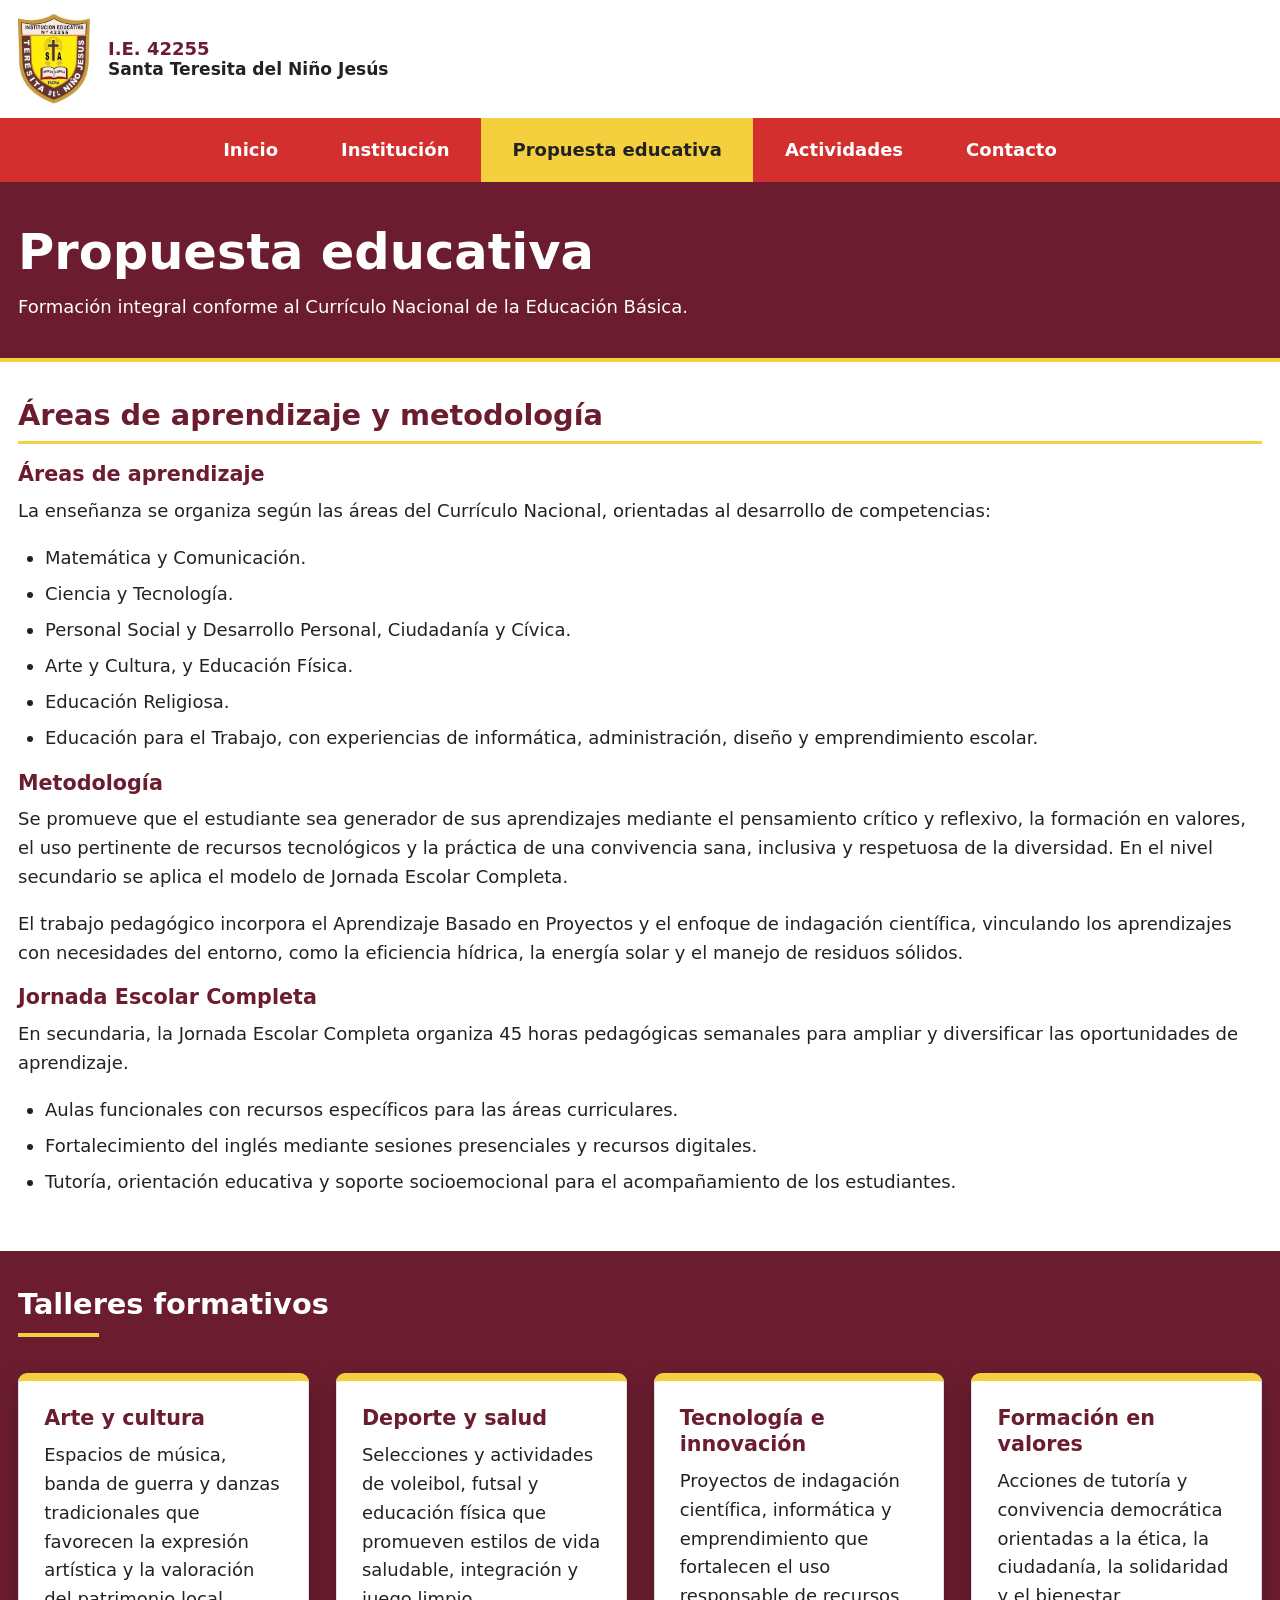
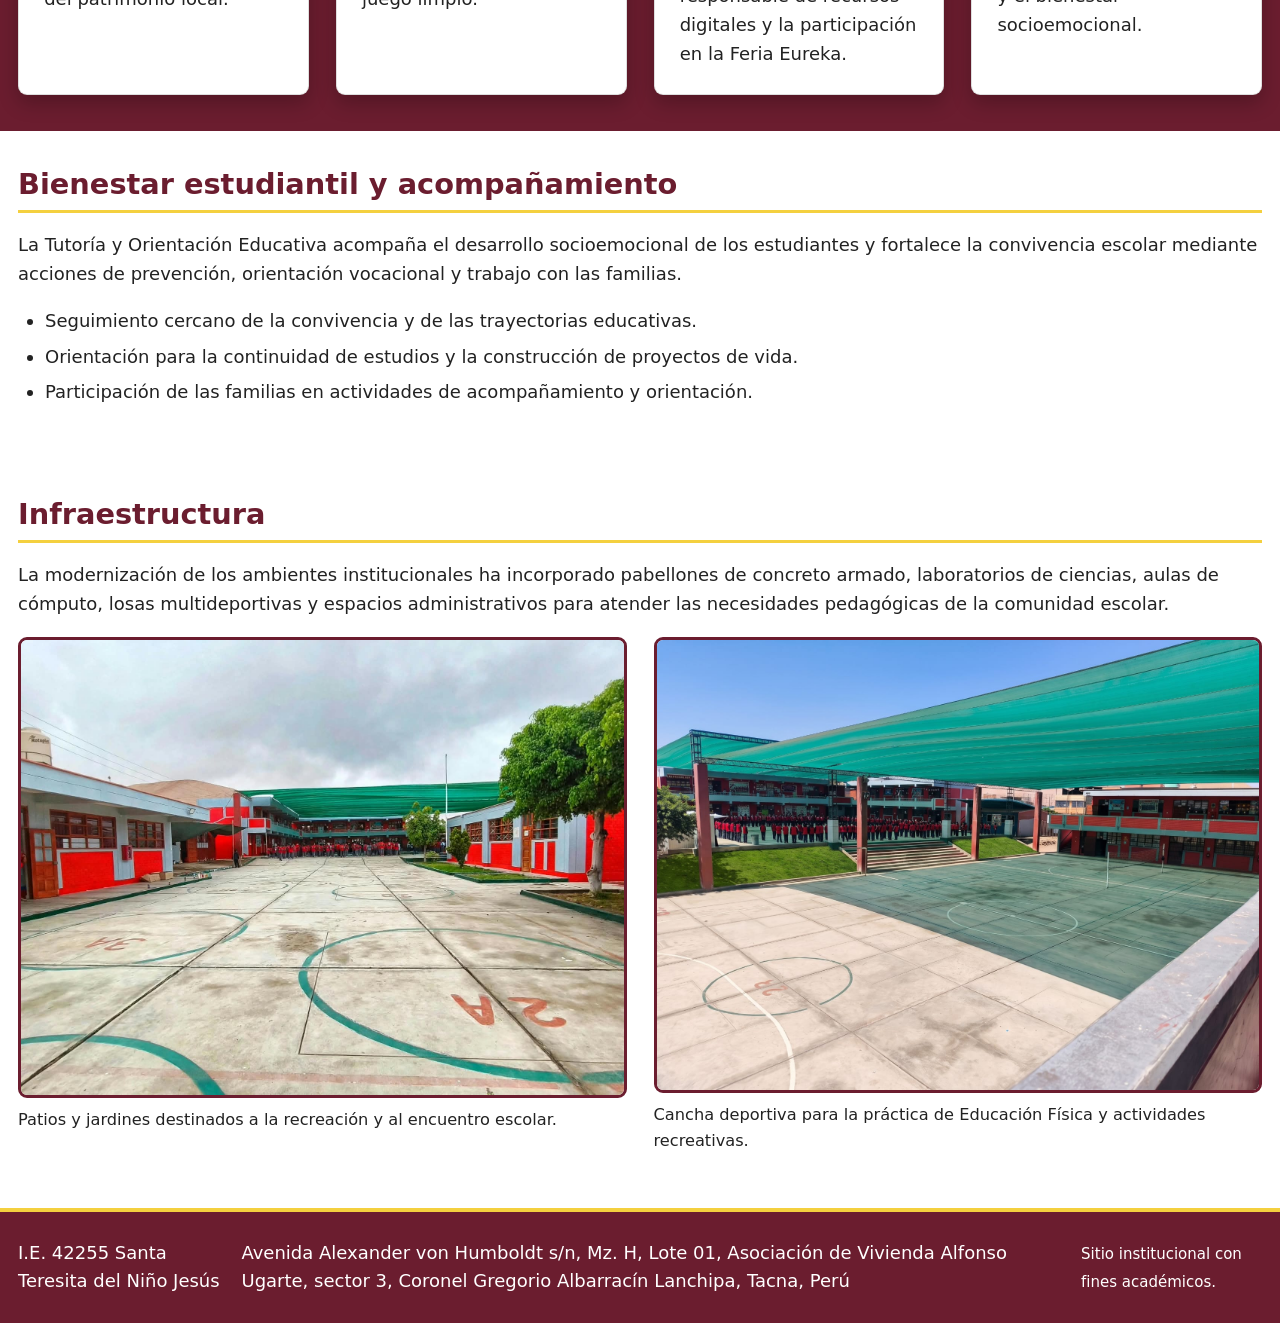
<file: propuesta.html>
<!DOCTYPE html>
<html lang="es">
<head>
  <meta charset="utf-8">
  <meta name="viewport" content="width=device-width, initial-scale=1">
  <meta name="description" content="Áreas de aprendizaje, metodología, talleres e infraestructura de la I.E. 42255.">
  <title>I.E. 42255 Santa Teresita del Niño Jesús</title>
  <link rel="stylesheet" href="estilo.css">
</head>
<body>
  <a class="enlace-salto" href="#contenido">Saltar al contenido principal</a>
  <header class="cabecera">
    <div class="marca">
      <img src="img/insignia.jpg" alt="Insignia de la I.E. 42255 Santa Teresita del Niño Jesús" width="64" height="64">
      <p class="nombre-sitio">I.E. 42255 <span>Santa Teresita del Niño Jesús</span></p>
    </div>
    <nav aria-label="Navegación principal">
      <ul class="menu">
        <li><a href="index.html">Inicio</a></li>
        <li><a href="institucion.html">Institución</a></li>
        <li><a href="propuesta.html" aria-current="page">Propuesta educativa</a></li>
        <li><a href="actividades.html">Actividades</a></li>
        <li><a href="contacto.html">Contacto</a></li>
      </ul>
    </nav>
  </header>
  <main id="contenido">
    <section class="titulo-pagina">
      <div class="contenedor">
        <h1>Propuesta educativa</h1>
        <p>Formación integral conforme al Currículo Nacional de la Educación Básica.</p>
      </div>
    </section>

    <section class="contenedor propuesta-pedagogica" aria-labelledby="titulo-areas">
      <h2 id="titulo-areas">Áreas de aprendizaje y metodología</h2>
      <article>
        <h3>Áreas de aprendizaje</h3>
        <p>La enseñanza se organiza según las áreas del Currículo Nacional, orientadas al desarrollo de competencias:</p>
        <ul>
          <li>Matemática y Comunicación.</li>
          <li>Ciencia y Tecnología.</li>
          <li>Personal Social y Desarrollo Personal, Ciudadanía y Cívica.</li>
          <li>Arte y Cultura, y Educación Física.</li>
          <li>Educación Religiosa.</li>
          <li>Educación para el Trabajo, con experiencias de informática, administración, diseño y emprendimiento escolar.</li>
        </ul>
      </article>
      <article>
        <h3>Metodología</h3>
        <p>Se promueve que el estudiante sea generador de sus aprendizajes mediante el pensamiento crítico y reflexivo, la formación en valores, el uso pertinente de recursos tecnológicos y la práctica de una convivencia sana, inclusiva y respetuosa de la diversidad. En el nivel secundario se aplica el modelo de Jornada Escolar Completa.</p>
        <p>El trabajo pedagógico incorpora el Aprendizaje Basado en Proyectos y el enfoque de indagación científica, vinculando los aprendizajes con necesidades del entorno, como la eficiencia hídrica, la energía solar y el manejo de residuos sólidos.</p>
      </article>
      <article>
        <h3>Jornada Escolar Completa</h3>
        <p>En secundaria, la Jornada Escolar Completa organiza 45 horas pedagógicas semanales para ampliar y diversificar las oportunidades de aprendizaje.</p>
        <ul>
          <li>Aulas funcionales con recursos específicos para las áreas curriculares.</li>
          <li>Fortalecimiento del inglés mediante sesiones presenciales y recursos digitales.</li>
          <li>Tutoría, orientación educativa y soporte socioemocional para el acompañamiento de los estudiantes.</li>
        </ul>
      </article>
    </section>

    <section class="seccion-talleres" aria-labelledby="titulo-talleres">
      <div class="contenedor">
        <h2 id="titulo-talleres">Talleres formativos</h2>
        <div class="tarjetas-talleres">
          <article class="tarjeta-taller">
            <h3>Arte y cultura</h3>
            <p>Espacios de música, banda de guerra y danzas tradicionales que favorecen la expresión artística y la valoración del patrimonio local.</p>
          </article>
          <article class="tarjeta-taller">
            <h3>Deporte y salud</h3>
            <p>Selecciones y actividades de voleibol, futsal y educación física que promueven estilos de vida saludable, integración y juego limpio.</p>
          </article>
          <article class="tarjeta-taller">
            <h3>Tecnología e innovación</h3>
            <p>Proyectos de indagación científica, informática y emprendimiento que fortalecen el uso responsable de recursos digitales y la participación en la Feria Eureka.</p>
          </article>
          <article class="tarjeta-taller">
            <h3>Formación en valores</h3>
            <p>Acciones de tutoría y convivencia democrática orientadas a la ética, la ciudadanía, la solidaridad y el bienestar socioemocional.</p>
          </article>
        </div>
      </div>
    </section>

    <section class="contenedor" aria-labelledby="titulo-bienestar">
      <h2 id="titulo-bienestar">Bienestar estudiantil y acompañamiento</h2>
      <p>La Tutoría y Orientación Educativa acompaña el desarrollo socioemocional de los estudiantes y fortalece la convivencia escolar mediante acciones de prevención, orientación vocacional y trabajo con las familias.</p>
      <ul>
        <li>Seguimiento cercano de la convivencia y de las trayectorias educativas.</li>
        <li>Orientación para la continuidad de estudios y la construcción de proyectos de vida.</li>
        <li>Participación de las familias en actividades de acompañamiento y orientación.</li>
      </ul>
    </section>

    <section class="contenedor" aria-labelledby="titulo-infraestructura">
      <h2 id="titulo-infraestructura">Infraestructura</h2>
      <p>La modernización de los ambientes institucionales ha incorporado pabellones de concreto armado, laboratorios de ciencias, aulas de cómputo, losas multideportivas y espacios administrativos para atender las necesidades pedagógicas de la comunidad escolar.</p>
      <div class="galeria">
        <figure>
          <img src="img/instalaciones-patios-jardines.jpg" alt="Patios y jardines de las instalaciones de la institución educativa">
          <figcaption>Patios y jardines destinados a la recreación y al encuentro escolar.</figcaption>
        </figure>
        <figure>
          <img src="img/cancha-deportiva.jpg" alt="Cancha deportiva de la institución educativa">
          <figcaption>Cancha deportiva para la práctica de Educación Física y actividades recreativas.</figcaption>
        </figure>
      </div>
    </section>
  </main>
  <footer class="pie">
    <div class="pie-contenido">
      <p>I.E. 42255 Santa Teresita del Niño Jesús</p>
      <address>Avenida Alexander von Humboldt s/n, Mz. H, Lote 01, Asociación de Vivienda Alfonso Ugarte, sector 3, Coronel Gregorio Albarracín Lanchipa, Tacna, Perú</address>
      <p><small>Sitio institucional con fines académicos.</small></p>
    </div>
  </footer>
</body>
</html>
</file>
<file: estilo.css>
/* Sistema de diseño institucional - I.E. 42255 Santa Teresita del Niño Jesús */
:root {
  --color-rojo-principal: #D32F2F;
  --color-granate: #6B1D2F;
  --color-dorado: #F4D03F;
  --color-gris-plomo: #7F8C8D;
  --color-blanco: #FFFFFF;
  --color-negro-suave: #222222;
  --fuente-base: system-ui, -apple-system, "Segoe UI", Roboto, "Open Sans", Arial, sans-serif;
  --radio: 0.5rem;
  --espacio: 1.5rem;
}

/* Reinicio basico y modelo de caja */
*, *::before, *::after { box-sizing: border-box; }
* { margin: 0; padding: 0; }
html { font-size: 100%; }
body {
  display: flex; flex-direction: column; min-height: 100vh;
  font-family: var(--fuente-base); line-height: 1.6;
  color: var(--color-negro-suave); background: var(--color-blanco);
}
main { flex: 1; }
img { display: block; max-width: 100%; height: auto; }
a { color: var(--color-rojo-principal); }
a:hover { color: var(--color-granate); }
:focus { outline: 3px solid var(--color-granate); outline-offset: 3px; }

/* Tipografia */
h1, h2, h3 { line-height: 1.25; color: var(--color-granate); }
h1 { font-size: 1.75rem; }
h2 { font-size: 1.4rem; margin-bottom: 1rem; padding-bottom: 0.4rem; border-bottom: 3px solid var(--color-dorado); }
h3 { font-size: 1.15rem; margin-bottom: 0.5rem; }
p, dl, figure { margin-bottom: 1rem; }
ul, ol { margin: 0 0 1rem 1.5rem; }
li { margin-bottom: 0.4rem; }
figcaption { margin-top: 0.5rem; font-size: 0.9rem; }
time { display: block; margin-bottom: 0.75rem; font-weight: 600; color: var(--color-granate); }

/* Enlace de salto para teclado */
.enlace-salto {
  position: absolute; left: -100vw; top: 0; z-index: 100; padding: 0.75rem 1rem;
  background: var(--color-dorado); color: var(--color-negro-suave); font-weight: 700;
}
.enlace-salto:focus { left: 0; }

/* Cabecera y navegacion (Flexbox) */
.cabecera { background: var(--color-blanco); border-bottom: 4px solid var(--color-granate); }
.marca { display: flex; align-items: center; gap: 1rem; padding: 0.75rem 1rem; }
.marca img { width: 4rem; height: auto; }
.nombre-sitio { margin: 0; font-weight: 700; line-height: 1.2; color: var(--color-granate); }
.nombre-sitio span { display: block; font-size: 0.95rem; font-weight: 600; color: var(--color-negro-suave); }
.menu { display: flex; flex-direction: column; margin: 0; list-style: none; background: var(--color-rojo-principal); }
.menu li { margin: 0; }
.menu a {
  display: block; padding: 0.85rem 1rem; text-align: center; font-weight: 600; text-decoration: none;
  color: var(--color-blanco); border-top: 1px solid rgba(255, 255, 255, 0.35);
}
.menu a:hover, .menu a:focus, .menu a[aria-current="page"] { background: var(--color-dorado); color: var(--color-negro-suave); }
.menu a:focus { outline: 3px solid var(--color-negro-suave); outline-offset: -6px; }

/* Hero de bienvenida y titulos de pagina */
.hero-institucional {
  position: relative; display: flex; align-items: flex-end; overflow: hidden;
  min-height: 37.5rem; height: 80vh; max-height: 45rem;
  color: var(--color-blanco);
  background-image: url("img/fachada-entrada-colegio.jpg");
  background-position: center; background-size: cover;
}
.hero-institucional::before {
  content: ""; position: absolute; inset: 42% 0 0;
  background: rgba(0, 0, 0, 0.85);
}
.hero-institucional__contenido {
  position: relative; z-index: 1; width: 100%; max-width: 72rem; margin: 0 auto;
  padding: 3rem 1rem 3.5rem;
}
.hero-institucional__subtitulo {
  margin: 0 0 0.6rem; color: var(--color-rojo-principal); font-size: 0.82rem;
  font-weight: 800; letter-spacing: 0.12em;
}
.hero-institucional h1 {
  max-width: 47rem; margin: 0; color: var(--color-blanco);
  font-size: clamp(2.15rem, 5vw, 3rem); font-weight: 800;
}
.hero-institucional__descripcion {
  max-width: 43rem; margin: 0.9rem 0 0; color: var(--color-blanco); font-size: 1.1rem;
}
.titulo-pagina { background: var(--color-granate); border-bottom: 4px solid var(--color-dorado); }
.titulo-pagina h1, .titulo-pagina p { color: var(--color-blanco); }
.titulo-pagina p { margin: 0.5rem 0 0; }

/* Contenedores y secciones */
.contenedor { width: 100%; max-width: 72rem; margin: 0 auto; padding: 2rem 1rem; }
.seccion-alterna { background: var(--color-gris-plomo); }
.seccion-alterna h2 { color: var(--color-negro-suave); }
.columna-principal section { margin-bottom: 2rem; }
.dos-columnas, .disposicion-aside { display: grid; gap: 2rem; grid-template-columns: 1fr; align-items: start; }

/* Tarjeta institucional reutilizable */
.tarjeta-institucional, .datos-rapidos {
  padding: 1.5rem; background: var(--color-blanco);
  border: 1px solid rgba(127, 140, 141, 0.45); border-left: 0.5rem solid var(--color-dorado);
  border-radius: var(--radio); box-shadow: 0 0.45rem 1.1rem rgba(34, 34, 34, 0.1);
}
.tarjeta-institucional h3, .datos-rapidos h2 {
  position: relative; margin-bottom: 1.1rem; padding-bottom: 0.75rem;
  color: var(--color-granate); border-bottom: 0;
}
.tarjeta-institucional h3::after, .datos-rapidos h2::after {
  content: ""; position: absolute; bottom: 0; left: 0; width: 4rem; height: 0.2rem;
  background: var(--color-dorado);
}
.tarjeta-institucional p:last-child { margin-bottom: 0; }
.tarjeta-institucional h4 {
  margin: 1.25rem 0 0.65rem; color: var(--color-granate); font-size: 1rem;
}
.datos-rapidos dt { font-weight: 700; color: var(--color-granate); }
.datos-rapidos dd { margin: 0 0 0.75rem; }

/* Mision, vision, valores y niveles */
.mision-vision-contenido, .tarjetas-mision-vision, .valores-niveles-contenido {
  display: grid; grid-template-columns: 1fr; gap: 1.5rem;
}
.mision-vision-imagen { margin: 0; }
.mision-vision-imagen img {
  width: 100%; min-height: 18rem; object-fit: cover;
  border: 3px solid var(--color-granate); border-radius: var(--radio);
}
.mision-vision-imagen figcaption { margin: 0.7rem 0 0; color: var(--color-gris-plomo); }
.formacion-integral { margin-top: 3rem; }
.etiqueta-formacion {
  margin: 0 0 0.35rem; color: var(--color-rojo-principal); font-size: 0.78rem;
  font-weight: 800; letter-spacing: 0.14em;
}
.lista-valores, .lista-convivencia, .lista-niveles { margin-bottom: 0; }
.orientacion-matricula {
  margin-top: 1.5rem; padding-top: 1.25rem; border-top: 2px solid var(--color-dorado);
}
.orientacion-matricula h3 { color: var(--color-granate); }

/* Tarjetas y galeria (CSS Grid) */
.tarjetas, .galeria { display: grid; gap: var(--espacio); grid-template-columns: 1fr; }
.tarjeta {
  display: flex; flex-direction: column; padding: 1.25rem;
  background: var(--color-blanco); border-top: 5px solid var(--color-granate); border-radius: var(--radio);
}
.tarjeta .boton { margin-top: auto; align-self: flex-start; }
.galeria img, .dos-columnas figure img, .noticia img { width: 100%; border-radius: var(--radio); border: 3px solid var(--color-granate); }
.noticia { margin-bottom: 2rem; padding: 1.25rem; border: 2px solid var(--color-granate); border-radius: var(--radio); }

/* Talleres formativos */
.seccion-talleres { background: var(--color-granate); }
.seccion-talleres h2 {
  position: relative; margin-bottom: 2rem; padding-bottom: 0.8rem;
  color: var(--color-blanco); border-bottom: 0;
}
.seccion-talleres h2::after {
  content: ""; position: absolute; bottom: 0; left: 0; width: 4.5rem; height: 0.22rem;
  background: var(--color-dorado);
}
.tarjetas-talleres { display: grid; gap: var(--espacio); grid-template-columns: 1fr; }
.tarjeta-taller {
  padding: 1.4rem; background: var(--color-blanco);
  border: 1px solid rgba(34, 34, 34, 0.15); border-top: 0.45rem solid var(--color-dorado);
  border-radius: var(--radio); box-shadow: 0 0.45rem 1.15rem rgba(0, 0, 0, 0.24);
}
.tarjeta-taller h3 { color: var(--color-granate); }
.tarjeta-taller p { margin: 0; color: var(--color-negro-suave); }

/* Botones */
.boton, button {
  display: inline-block; padding: 0.75rem 1.5rem; font: inherit; font-weight: 700; text-decoration: none; cursor: pointer;
  color: var(--color-blanco); background: var(--color-rojo-principal);
  border: 2px solid var(--color-rojo-principal); border-radius: var(--radio);
}
.boton:hover, button:hover { background: var(--color-dorado); border-color: var(--color-dorado); color: var(--color-negro-suave); }

/* Formulario */
.formulario { padding: 1.25rem; border: 2px solid var(--color-granate); border-radius: var(--radio); }
.campo { margin-bottom: 1.25rem; }
label { display: block; margin-bottom: 0.35rem; font-weight: 700; }
input, select, textarea {
  width: 100%; padding: 0.7rem; font: inherit; color: var(--color-negro-suave); background: var(--color-blanco);
  border: 2px solid var(--color-granate); border-radius: var(--radio);
}
textarea { min-height: 9rem; resize: vertical; }
input:focus, select:focus, textarea:focus { outline: 3px solid var(--color-dorado); outline-offset: 0; border-color: var(--color-negro-suave); }

/* Pie de pagina (Flexbox) */
.pie { background: var(--color-granate); color: var(--color-blanco); border-top: 4px solid var(--color-dorado); }
.pie-contenido {
  display: flex; flex-direction: column; align-items: center; gap: 0.5rem;
  max-width: 72rem; margin: 0 auto; padding: 1.5rem 1rem; text-align: center;
}
.pie p, .pie address { margin: 0; font-style: normal; }

/* Moviles */
@media (max-width: 39.99em) {
  .hero-institucional { min-height: 32rem; max-height: none; }
  .hero-institucional::before { inset: 34% 0 0; }
  .hero-institucional__contenido { padding: 2rem 1rem 2.5rem; }
  .hero-institucional h1 { font-size: 2.15rem; }
  .hero-institucional__descripcion { font-size: 1rem; }
}

/* Tabletas */
@media (min-width: 40em) {
  .tarjetas, .tarjetas-talleres { grid-template-columns: repeat(2, 1fr); }
}
@media (min-width: 48em) {
  html { font-size: 106.25%; }
  h1 { font-size: 2.25rem; }
  h2 { font-size: 1.6rem; }
  .menu { flex-direction: row; justify-content: center; }
  .menu a { padding: 1rem 1.75rem; border-top: 0; }
  .dos-columnas { grid-template-columns: 1fr 1fr; }
  /* Mision y vision: imagen a ancho completo y tarjetas en dos columnas debajo */
  .mision-vision-imagen img { height: clamp(20rem, 34vw, 28rem); }
  .tarjetas-mision-vision { grid-template-columns: repeat(2, minmax(0, 1fr)); }
  /* Valores, niveles y normas: transicion para pantallas medianas */
  .valores-niveles-contenido { grid-template-columns: repeat(2, minmax(0, 1fr)); }
  .valores-niveles-contenido > .tarjeta-normas { grid-column: 1 / -1; }
  .tarjeta-normas .lista-convivencia { columns: 2; column-gap: 2rem; }
  .tarjeta-normas .lista-convivencia li { break-inside: avoid; }
  .galeria { grid-template-columns: repeat(2, 1fr); }
  .noticia { display: grid; grid-template-columns: 1fr 1fr; gap: 1.5rem; align-items: start; }
  .noticia img { margin-bottom: 0; }
  .pie-contenido { flex-direction: row; justify-content: space-between; text-align: left; }
}

/* Escritorio */
@media (min-width: 64em) {
  html { font-size: 112.5%; }
  h1 { font-size: 2.75rem; }
  .tarjetas, .tarjetas-talleres { grid-template-columns: repeat(4, 1fr); }
  /* Ancho completo para las secciones de contenido principal */
  .disposicion-aside { grid-template-columns: 2fr 1fr; row-gap: 3rem; }
  .columna-principal { display: contents; }
  .columna-principal section { margin-bottom: 0; }
  .formacion-integral { margin-top: 0; }
  .bloque-resena { grid-column: 1; grid-row: 1; }
  .datos-rapidos { grid-column: 2; grid-row: 1; }
  .bloque-mision-vision, .formacion-integral { grid-column: 1 / -1; }
  /* Valores, niveles y normas: tres columnas iguales */
  .valores-niveles-contenido { grid-template-columns: repeat(3, minmax(0, 1fr)); }
  .valores-niveles-contenido > .tarjeta-normas { grid-column: auto; }
  .tarjeta-normas .lista-convivencia { columns: 1; }
}
</file>
